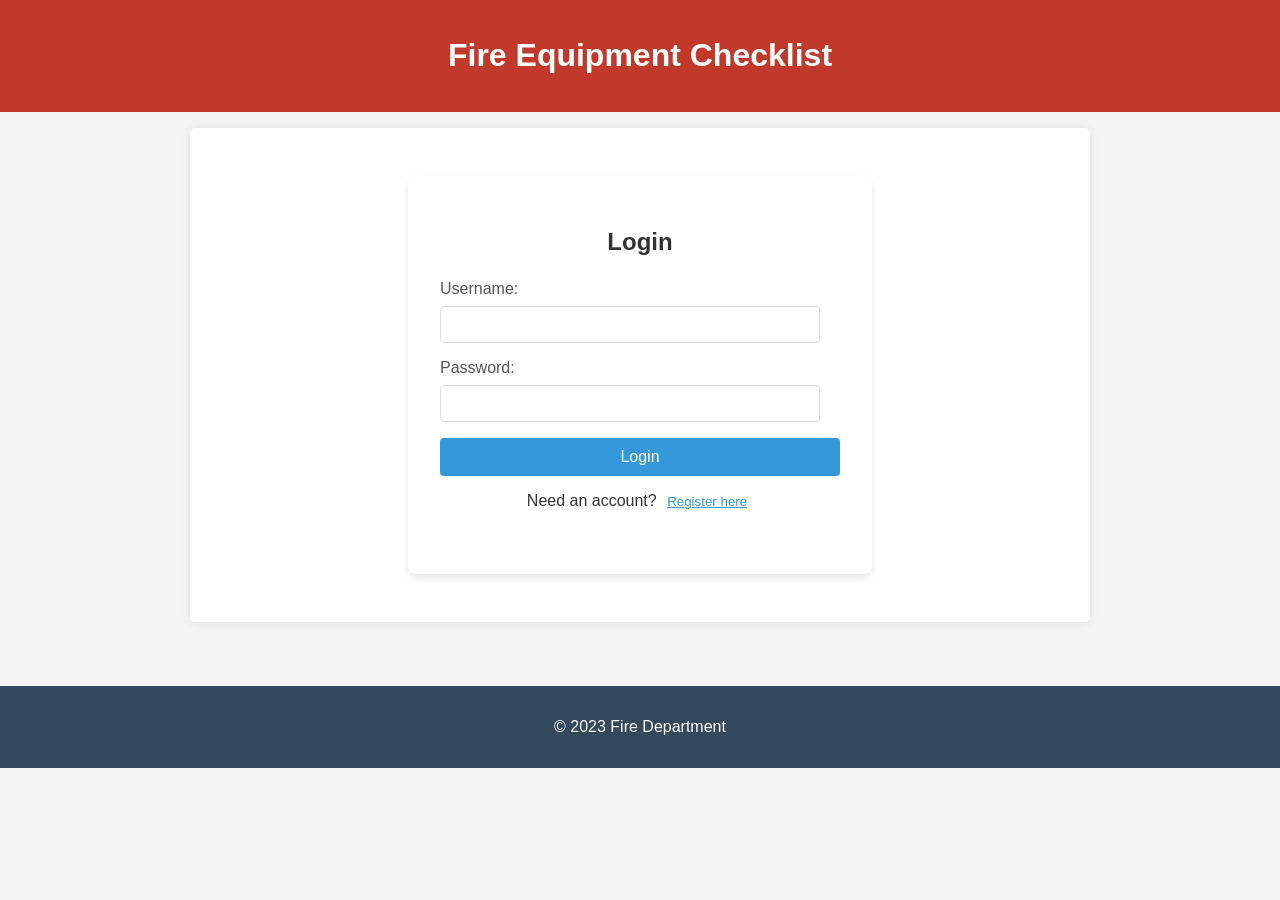
<file: fire-equipment-app/frontend/index.html>
<!DOCTYPE html>
<html lang="en">
<head>
    <meta charset="UTF-8">
    <meta name="viewport" content="width=device-width, initial-scale=1.0">
    <title>Fire Equipment Checklist</title>
    <link rel="stylesheet" href="style.css">
</head>
<body>
    <header>
        <h1>Fire Equipment Checklist</h1>
        <nav>
            <button id="loadDailyBtn" style="display:none;">Daily Check</button>
            <button id="loadWeeklyBtn" style="display:none;">Weekly Check</button>
            <button id="loadMonthlyBtn" style="display:none;">Monthly Check</button>
            <button id="viewPastChecklistsBtn" style="display:none;">View Past Checklists</button>
        </nav>
        <div id="user-status" style="display:none;">
            Logged in as: <span id="loggedInUsername"></span> 
            <button id="logoutBtn">Logout</button>
        </div>
    </header>

    <main>
        <section id="initial-view">
            <!-- Login Form Container -->
            <div id="login-form-container">
                <h2>Login</h2>
                <form id="login-form">
                    <div>
                        <label for="login-username">Username:</label>
                        <input type="text" id="login-username" name="username" required>
                    </div>
                    <div>
                        <label for="login-password">Password:</label>
                        <input type="password" id="login-password" name="password" required>
                    </div>
                    <button type="submit">Login</button>
                </form>
                <p>Need an account? <button id="show-register-form-btn" type="button">Register here</button></p>
                <div id="login-message" class="auth-message"></div>
            </div>

            <!-- Registration Form Container (initially hidden) -->
            <div id="register-form-container" style="display:none;">
                <h2>Register</h2>
                <form id="register-form">
                    <div>
                        <label for="register-username">Username:</label>
                        <input type="text" id="register-username" name="username" required>
                    </div>
                    <div>
                        <label for="register-password">Password:</label>
                        <input type="password" id="register-password" name="password" required>
                    </div>
                    <button type="submit">Register</button>
                </form>
                <p>Already have an account? <button id="show-login-form-btn" type="button">Login here</button></p>
                <div id="register-message" class="auth-message"></div>
            </div>
        </section>

        <section id="checklist-selection-view" style="display:none;">
            <div id="template-selection-area">
                <h3>Available Templates for <span id="selected-checklist-type"></span></h3>
                <ul id="template-list"></ul>
            </div>
            <div id="current-checklist-area">
                <!-- Checklist items will be rendered here -->
            </div>
            <button id="submit-checklist-btn" style="display:none;">Submit Checklist</button>
        </section>
        
        <section id="past-checklists-view" style="display:none;">
            <h2>My Past Checklists</h2>
            <ul id="past-checklists-list"></ul>
            <div id="past-checklist-detail-area"></div>
        </section>

        <!-- Modal or dedicated area for item history when starting a new check -->
        <div id="item-history-modal" class="modal" style="display:none;">
            <div class="modal-content">
                <span class="close-btn" onclick="document.getElementById('item-history-modal').style.display='none'">&times;</span>
                <h3>History for <span id="history-item-name"></span></h3>
                <ul id="history-item-list"></ul>
            </div>
        </div>
    </main>

    <footer>
        <p>&copy; 2023 Fire Department</p>
    </footer>

    <script src="app.js"></script>
</body>
</html>
</file>
<file: fire-equipment-app/frontend/style.css>
body { font-family: sans-serif; margin: 0; background-color: #f4f4f4; color: #333; }
header { background-color: #c0392b; color: white; padding: 1em; text-align: center; }
header nav button { background-color: #e74c3c; color: white; border: none; padding: 0.5em 1em; margin: 0 0.5em; cursor: pointer; border-radius: 4px; }
header nav button:hover { background-color: #d35400; }
main { padding: 1em; max-width: 900px; margin: auto; }

/* Updated view section styling */
#initial-view,
#checklist-selection-view,
#past-checklists-view {
    background-color: white; 
    padding: 1em; 
    margin-bottom: 1em; 
    border-radius: 5px; 
    box-shadow: 0 0 10px rgba(0,0,0,0.1);
}

/* Ensure template-selection-area and current-checklist-area don't double-apply background/shadow if they are inside checklist-selection-view */
#template-selection-area, 
#current-checklist-area { 
    /* background-color: white; /* Redundant if parent has it */
    padding: 1em; 
    margin-bottom: 1em; 
    /* border-radius: 5px; */ /* Redundant if parent has it */
    /* box-shadow: 0 0 10px rgba(0,0,0,0.1); */ /* Redundant if parent has it */
}


#template-list { list-style: none; padding: 0; }
#template-list li { padding: 0.5em; border-bottom: 1px solid #eee; cursor: pointer; }
#template-list li:hover { background-color: #ecf0f1; }
.checklist-item { border-bottom: 1px solid #eee; padding: 0.8em 0; }
.checklist-item:last-child { border-bottom: none; }
.checklist-item label { font-weight: bold; display: block; margin-bottom: 0.3em; }
.checklist-item select, .checklist-item textarea, .checklist-item input[type="checkbox"] { margin-right: 0.5em; padding: 0.3em; border-radius: 3px; border: 1px solid #ccc; }
.checklist-item textarea { width: 90%; min-height: 40px; }

#submit-checklist-btn { /* Renamed from save-checklist-btn */
    background-color: #27ae60; 
    color: white; 
    padding: 0.7em 1.5em; 
    border: none; 
    border-radius: 4px; 
    cursor: pointer; 
    font-size: 1.1em; 
    display: block; 
    margin-top: 1em;
}
#submit-checklist-btn:hover { background-color: #229954; }

footer { text-align: center; padding: 1em; background-color: #34495e; color: white; margin-top: 2em; }

/* Auth forms styling */
#login-form-container, #register-form-container {
    max-width: 400px;
    margin: 2em auto;
    padding: 2em;
    background-color: #fff;
    border-radius: 8px;
    box-shadow: 0 4px 8px rgba(0,0,0,0.1);
}

#login-form-container h2, #register-form-container h2 {
    text-align: center;
    color: #333;
    margin-bottom: 1em;
}

#login-form div, #register-form div {
    margin-bottom: 1em;
}

#login-form label, #register-form label {
    display: block;
    margin-bottom: 0.5em;
    color: #555;
}

#login-form input[type="text"],
#login-form input[type="password"],
#register-form input[type="text"],
#register-form input[type="password"] {
    width: calc(100% - 20px);
    padding: 10px;
    border: 1px solid #ddd;
    border-radius: 4px;
    box-sizing: border-box;
}

#login-form button[type="submit"],
#register-form button[type="submit"] {
    width: 100%;
    padding: 10px;
    background-color: #3498db;
    color: white;
    border: none;
    border-radius: 4px;
    cursor: pointer;
    font-size: 1em;
}

#login-form button[type="submit"]:hover,
#register-form button[type="submit"]:hover {
    background-color: #2980b9;
}

#login-form-container p, #register-form-container p {
    text-align: center;
    margin-top: 1em;
}

#login-form-container p button, #register-form-container p button {
    background: none;
    border: none;
    color: #3498db;
    cursor: pointer;
    text-decoration: underline;
}

.auth-message {
    text-align: center;
    margin-top: 1em;
    padding: 0.5em;
    border-radius: 4px;
}
.auth-message.success {
    background-color: #d4edda;
    color: #155724;
    border: 1px solid #c3e6cb;
}
.auth-message.error {
    background-color: #f8d7da;
    color: #721c24;
    border: 1px solid #f5c6cb;
}

#user-status {
    text-align: right;
    padding: 0.5em 1em;
    background-color: #2c3e50; /* Darker shade for status bar */
    color: white;
}

#user-status #logoutBtn {
    background-color: #e74c3c;
    color: white;
    border: none;
    padding: 0.3em 0.8em;
    margin-left: 10px;
    cursor: pointer;
    border-radius: 4px;
}
#user-status #logoutBtn:hover {
    background-color: #c0392b;
}


/* Past Checklists View */
#past-checklists-list li { padding: 0.8em; border-bottom: 1px solid #eee; cursor: pointer; }
#past-checklists-list li:hover { background-color: #ecf0f1; }
#past-checklists-list li.active { background-color: #ddeeff; } /* Highlight active selection */

#past-checklist-detail-area { margin-top: 1em; padding: 1em; border: 1px solid #ddd; border-radius: 4px; background-color: #f9f9f9; }
#past-checklist-detail-area h4 { margin-top: 0; color: #2c3e50; }
#past-checklist-detail-area .item-detail { margin-bottom: 0.5em; padding-bottom: 0.5em; border-bottom: 1px dashed #eee; }
#past-checklist-detail-area .item-detail:last-child { border-bottom: none; }
#past-checklist-detail-area .item-detail p { margin: 0.3em 0; }


/* Modal styles */
.modal {
    /* display: none; Already set in HTML, but good to have as default */
    position: fixed; 
    z-index: 1000; /* Ensure it's on top */
    left: 0; 
    top: 0; 
    width: 100%; 
    height: 100%;
    overflow: auto; 
    background-color: rgba(0,0,0,0.4); 
}
.modal-content {
    background-color: #fefefe; 
    margin: 10% auto; 
    padding: 20px;
    border: 1px solid #888; 
    width: 80%; 
    max-width: 600px; 
    border-radius: 8px; /* Softer corners */
    box-shadow: 0 5px 15px rgba(0,0,0,0.3); /* More pronounced shadow */
    position: relative;
}
.close-btn {
    color: #aaa; 
    float: right; 
    font-size: 28px; 
    font-weight: bold;
}
.close-btn:hover, .close-btn:focus {
    color: black; 
    text-decoration: none; 
    cursor: pointer;
}
#history-item-list { list-style-type: none; padding: 0; }
#history-item-list li { 
    font-size: 0.9em; 
    padding: 0.5em; 
    border-bottom: 1px solid #eee; 
}
#history-item-list li:last-child {
    border-bottom: none;
}
#history-item-list .status-broken, 
#history-item-list .status-missing,
#history-item-list .status-needs_repair { /* Ensure class names match JS */
    color: #c0392b; /* Consistent error red */
    font-weight: bold; 
}

/* Highlight for items with recent issues */
.recent-issue-highlight {
    background-color: #fff3cd; /* Light yellow, Bootstrap warning background */
    border-left: 5px solid #ffeeba; /* Bootstrap warning border */
    padding: 0.5em; /* Add some padding */
    margin-bottom: 0.5em; /* Space below the highlight */
    border-radius: 3px;
}
.recent-issue-highlight label::after {
    content: " (Recent Issue Reported!)";
    color: #856404; /* Bootstrap warning text color */
    font-weight: bold;
    font-size: 0.9em;
    margin-left: 5px;
}
</file>
